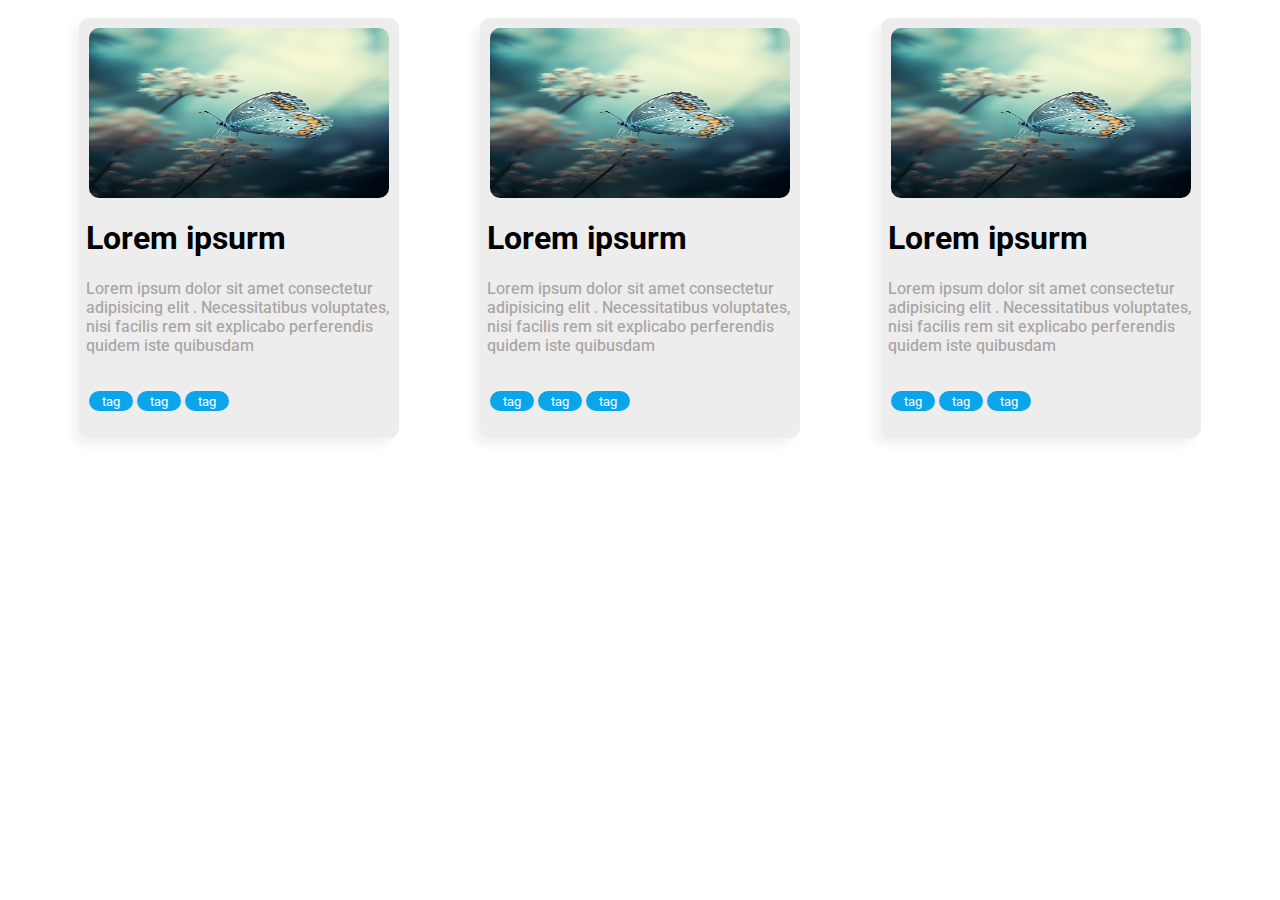
<file: index.html>
<html lang="en">
<head>
    <meta charset="UTF-8">
    <meta name="viewport" content="width=device-width, initial-scale=1.0">
    <link rel="stylesheet" href="style.css">
    <link rel="preconnect" href="https://fonts.googleapis.com">
    <link rel="preconnect" href="https://fonts.gstatic.com" crossorigin>
    <link href="https://fonts.googleapis.com/css2?family=Poppins:wght@700&family=Roboto:ital,wght@0,100;0,300;0,400;0,500;0,700;0,900;1,100;1,300;1,400;1,500;1,700;1,900&family=Rubik:ital,wght@0,300..900;1,300..900&display=swap" rel="stylesheet">
    <title>Cards Layout</title>
</head>
<body>
    <div class="Cards">
        <div class="Cards1">
            <img src="/Pictures/Pic1.jpg" height="170px" width="300px" class="Pic1" alt="Card pic"/>
            <div>
                <h1>Lorem ipsurm</h1>
                <p>Lorem ipsum dolor sit amet consectetur adipisicing elit . Necessitatibus voluptates, nisi facilis rem sit explicabo perferendis quidem iste quibusdam</p>
            </div>
            <div class="Button">
                <button class="Butt">tag</button>
                <button class="Butt">tag</button>
                <button class="Butt">tag</button>
            </div>
        </div>

        <div class="Cards1">
            <img src="/Pictures/Pic1.jpg" height="170px" width="300px" class="Pic1" alt="Card pic"/>
            <div>
                <h1>Lorem ipsurm</h1>
                <p>Lorem ipsum dolor sit amet consectetur adipisicing elit . Necessitatibus voluptates, nisi facilis rem sit explicabo perferendis quidem iste quibusdam</p>
            </div>
            <div class="Button">
                <button class="Butt">tag</button>
                <button class="Butt">tag</button>
                <button class="Butt">tag</button>
            </div>
        </div>

        <div class="Cards1">
            <img src="/Pictures/Pic1.jpg" height="170px" width="300px" class="Pic1" alt="Card pic"/>
            <div>
                <h1>Lorem ipsurm</h1>
                <p>Lorem ipsum dolor sit amet consectetur adipisicing elit . Necessitatibus voluptates, nisi facilis rem sit explicabo perferendis quidem iste quibusdam</p>
            </div>
            <div class="Button">
                <button class="Butt">tag</button>
                <button class="Butt">tag</button>
                <button class="Butt">tag</button>
            </div>
        </div>
    </div>
</body>
</html>
</file>
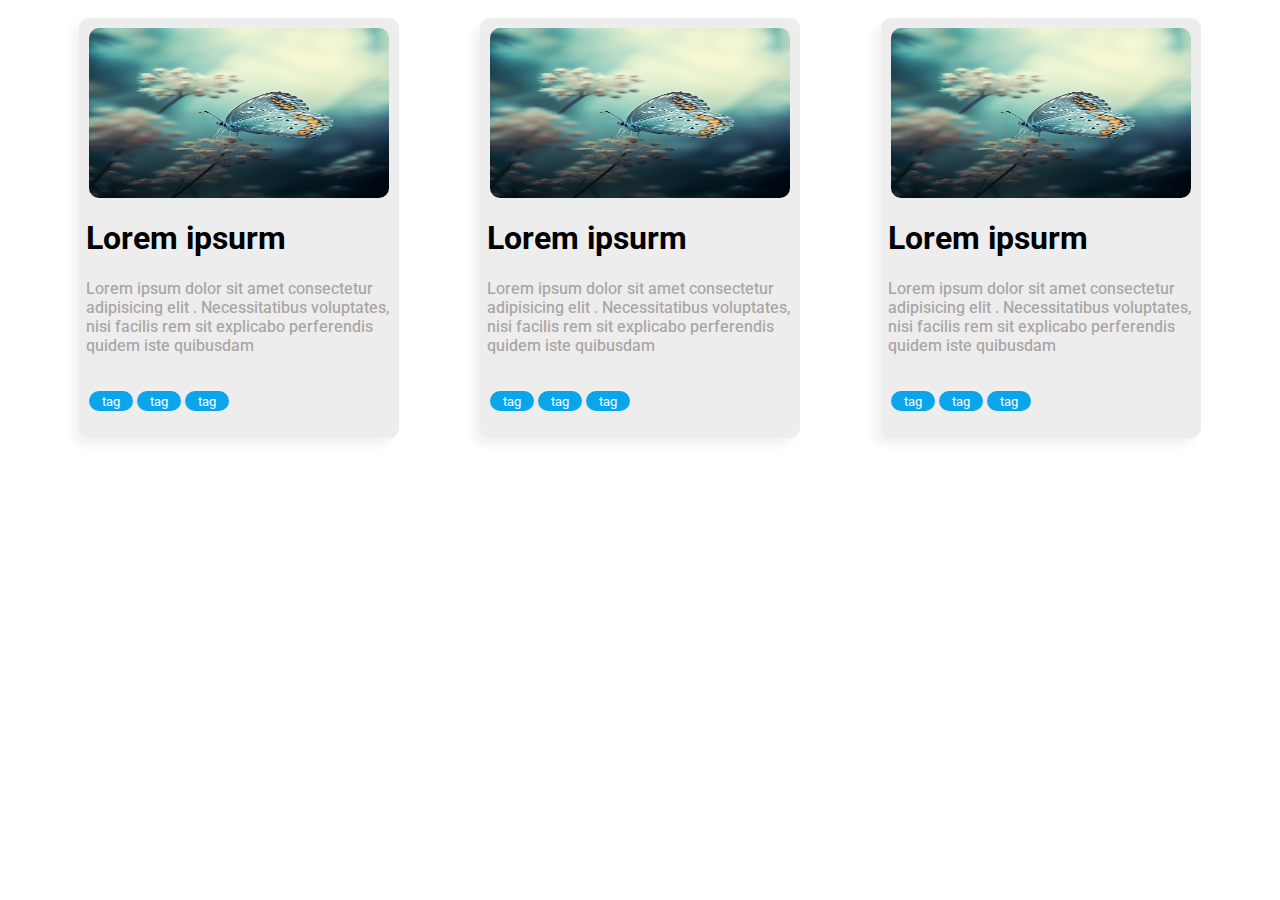
<file: Dev.html>
<html lang="en">
<head>
    <meta charset="UTF-8">
    <meta name="viewport" content="width=device-width, initial-scale=1.0">
    <link rel="stylesheet" href="Dev.css">
    <link rel="preconnect" href="https://fonts.googleapis.com">
    <link rel="preconnect" href="https://fonts.gstatic.com" crossorigin>
    <link href="https://fonts.googleapis.com/css2?family=Poppins:wght@700&family=Roboto:ital,wght@0,100;0,300;0,400;0,500;0,700;0,900;1,100;1,300;1,400;1,500;1,700;1,900&family=Rubik:ital,wght@0,300..900;1,300..900&display=swap" rel="stylesheet">
    <title>Cards Layout</title>
</head>
<body>
    <div class="Cards">
        <div class="Cards1">
            <img src="/Pictures/Pic1.jpg" height="170px" width="300px" class="Pic1" alt="Card pic"/>
            <div>
                <h1>Lorem ipsurm</h1>
                <p>Lorem ipsum dolor sit amet consectetur adipisicing elit . Necessitatibus voluptates, nisi facilis rem sit explicabo perferendis quidem iste quibusdam</p>
            </div>
            <div class="Button">
                <button class="Butt">tag</button>
                <button class="Butt">tag</button>
                <button class="Butt">tag</button>
            </div>
        </div>

        <div class="Cards1">
            <img src="/Pictures/Pic1.jpg" height="170px" width="300px" class="Pic1" alt="Card pic"/>
            <div>
                <h1>Lorem ipsurm</h1>
                <p>Lorem ipsum dolor sit amet consectetur adipisicing elit . Necessitatibus voluptates, nisi facilis rem sit explicabo perferendis quidem iste quibusdam</p>
            </div>
            <div class="Button">
                <button class="Butt">tag</button>
                <button class="Butt">tag</button>
                <button class="Butt">tag</button>
            </div>
        </div>

        <div class="Cards1">
            <img src="/Pictures/Pic1.jpg" height="170px" width="300px" class="Pic1" alt="Card pic"/>
            <div>
                <h1>Lorem ipsurm</h1>
                <p>Lorem ipsum dolor sit amet consectetur adipisicing elit . Necessitatibus voluptates, nisi facilis rem sit explicabo perferendis quidem iste quibusdam</p>
            </div>
            <div class="Button">
                <button class="Butt">tag</button>
                <button class="Butt">tag</button>
                <button class="Butt">tag</button>
            </div>
        </div>
    </div>
</body>
</html>
</file>
<file: style.css>
.Cards {
    display: flex;
    flex-direction: row;
    justify-content: space-evenly;
    flex-wrap: wrap;
}

.Cards1 {
    display: flex;
    flex-direction: column;
    align-items: center;
    width: 320px;
    height: 420px;
    background-color: #ededed;
    border-radius: 10px;
    font-family: 'Roboto';
    margin: 10px;
    box-shadow:-7px 7px 10px #f4f2f2 ; 
}

.Cards1:hover{
    width: 360px;
    height: 450px;
    background-color: #ededed;
    border-radius: 10px;
    font-family: 'Roboto';
    box-shadow:-7px 7px 10px #c6c5c5 ; 
}

h1 {
    margin-left: 7px;
}

p {
    font-weight: 450;
    color: #a8a4a4;
    margin-left: 7px;
}

.Pic1 {
    margin-top: 10px;
    border-radius: 10px;
}

.Butt {
    background-color: #0BA5EC;
    color: #fff;
    border-radius: 10px;
    width: 44px;
    height: 20px;
    border: none;
    cursor: pointer;
    font-family: 'Roboto';
}

.Button {
    margin-right: 160px;
    margin-top: 20px;
}



@media (max-width: 768px) {
    .Cards {
        flex-direction: column; 
        align-items: center;
    }

    .Cards1 {
        width: 100%;
        max-width: 400px;
    }

    .Button {
        margin-right: 0;
    }
}

@media (max-width: 480px) {
    .Cards1 {
        width: 90%; 
    }

    .Button {
        margin-top: 10px;
    }
}
</file>
<file: Dev.css>
.Cards {
    display: flex;
    flex-direction: row;
    justify-content: space-evenly;
    flex-wrap: wrap;
}

.Cards1 {
    display: flex;
    flex-direction: column;
    align-items: center;
    width: 320px;
    height: 420px;
    background-color: #ededed;
    border-radius: 10px;
    font-family: 'Roboto';
    margin: 10px;
    box-shadow:-7px 7px 10px #f4f2f2 ; 
}

.Cards1:hover{
    width: 360px;
    height: 450px;
    background-color: #ededed;
    border-radius: 10px;
    font-family: 'Roboto';
    box-shadow:-7px 7px 10px #c6c5c5 ; 
}

h1 {
    margin-left: 7px;
}

p {
    font-weight: 450;
    color: #a8a4a4;
    margin-left: 7px;
}

.Pic1 {
    margin-top: 10px;
    border-radius: 10px;
}

.Butt {
    background-color: #0BA5EC;
    color: #fff;
    border-radius: 10px;
    width: 44px;
    height: 20px;
    border: none;
    cursor: pointer;
    font-family: 'Roboto';
}

.Button {
    margin-right: 160px;
    margin-top: 20px;
}



@media (max-width: 768px) {
    .Cards {
        flex-direction: column; 
        align-items: center;
    }

    .Cards1 {
        width: 100%;
        max-width: 400px;
    }

    .Button {
        margin-right: 0;
    }
}

@media (max-width: 480px) {
    .Cards1 {
        width: 90%; 
    }

    .Button {
        margin-top: 10px;
    }
}
</file>
